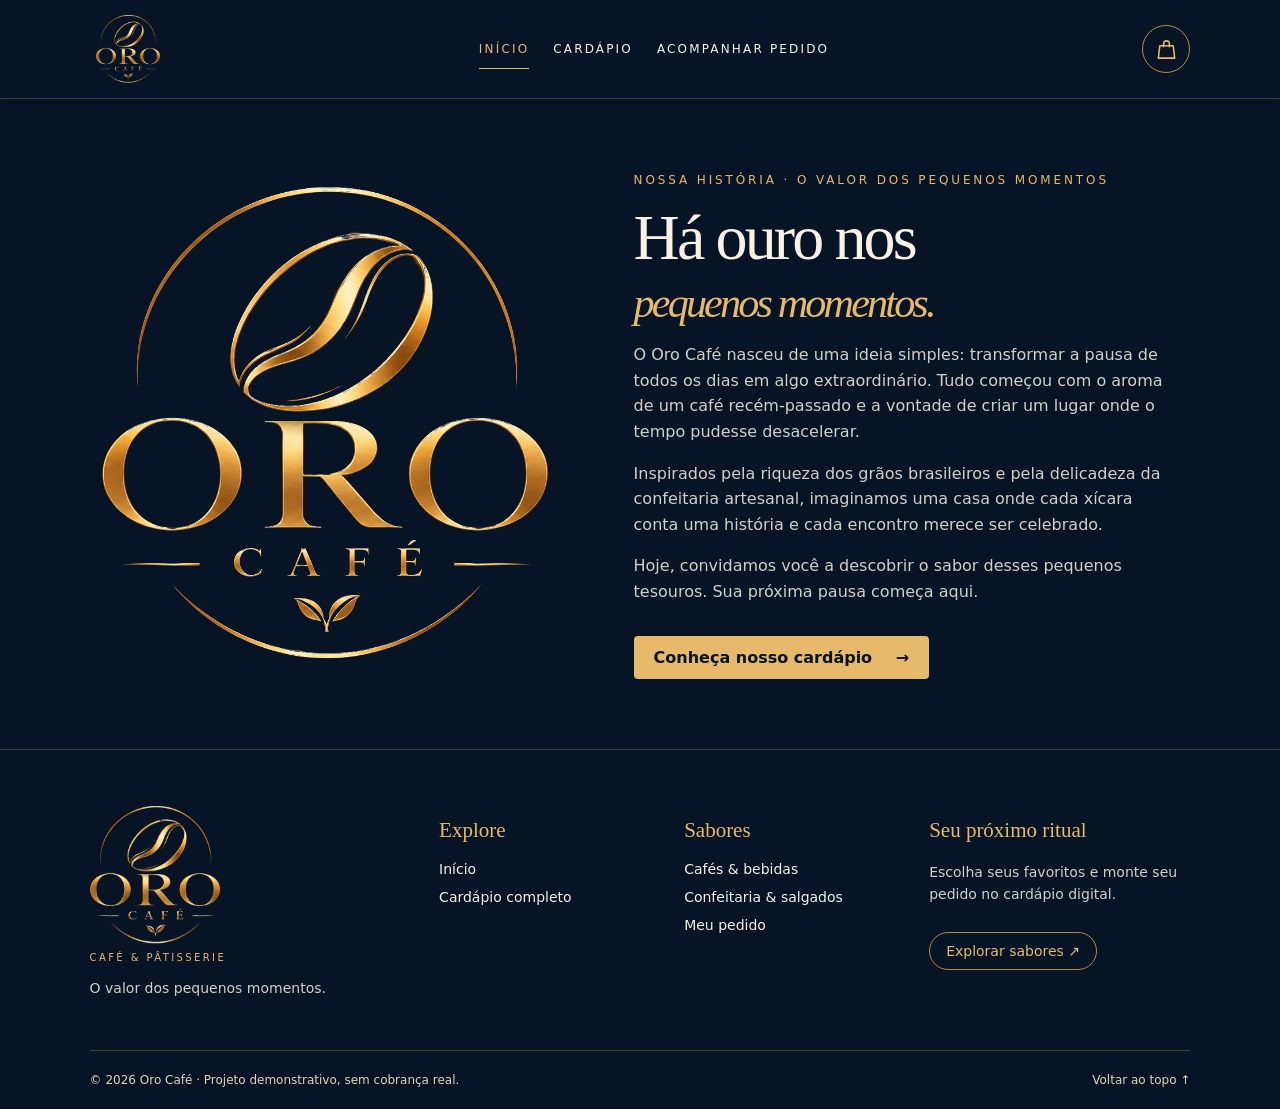
<file: index.html>
<!DOCTYPE html>
<html lang="pt-BR">
<head>
  <meta charset="UTF-8">
  <meta name="viewport" content="width=device-width, initial-scale=1.0">
  <meta http-equiv="refresh" content="0; url=./cafeteria-oro.html">
  <title>Oro Café</title>
</head>
<body>
  <p>Abrindo o Oro Café. <a href="./cafeteria-oro.html">Clique aqui se não for redirecionado.</a></p>
  <script>window.location.replace('./cafeteria-oro.html' + window.location.hash);</script>
</body>
</html>
</file>
<file: estilo.css>
/* Oro Café — estilos, layout, componentes e responsividade. */
/* A ordem da cascata original foi mantida; regras obsoletas e declarações sobrescritas foram removidas. */

* {
  box-sizing: border-box;
}

body {
  margin: 0;
  color: var(--cor-texto);
  font: 16px system-ui,sans-serif;
}

button, a {
  cursor: pointer;
}

button {
  font: inherit;
}

header {
  display: flex;
  align-items: center;
  justify-content: space-between;
}

nav {
  display: flex;
  gap: 24px;
}

a {
  color: inherit;
  text-decoration: none;
}

button, .link-destaque {
  background: var(--cor-destaque);
  color: var(--cor-fundo);
  border: 0;
  padding: 12px 20px;
  font-weight: 700;
  border-radius: 4px;
  display: inline-block;
}

main {
  margin: auto;
}

.apresentacao {
  display: grid;
  align-items: center;
}

h1 {
  margin: 18px 0;
  line-height: 1;
}

p {
  line-height: 1.6;
  opacity: .85;
}

.chamada {
  font-size: 12px;
  letter-spacing: .24em;
  text-transform: uppercase;
}

.cabecalho-secao {
  justify-content: space-between;
}

h2 {
  margin: 0;
}

.filtros {
  display: flex;
  gap: 8px;
  flex-wrap: wrap;
}

.filtros button {
  background: transparent;
  border: 1px solid currentColor;
}

.grade-cardapio {
  display: grid;
}

article {
  overflow: hidden;
}

.imagem-produto {
  min-height: 130px;
  background: color-mix(in srgb,var(--cor-destaque),transparent 80%);
  display: grid;
  place-items: center;
  font-size: 65px;
}

.informacoes-produto {
  padding: 20px;
}

h3 {
  margin: 8px 0 14px;
  font-size: 21px;
}

small {
  opacity: .75;
}

.preco {
  display: flex;
  align-items: center;
  justify-content: space-between;
  gap: 12px;
}

.preco button {
  font-size: 23px;
}

footer {
  margin-top: 45px;
}

dialog {
  border: 0;
  max-width: 95vw;
  width: 440px;
  padding: 25px;
  border-radius: 12px;
  box-shadow: 0 20px 100px #0006;
}

dialog::backdrop {
  background: #0009;
}

input {
  padding: 10px;
  width: 100%;
  margin: 8px 0;
  font: inherit;
}

.apresentacao h1 {
  font-family: Georgia;
  font-weight: 400;
}

@media(max-width:700px) {
  nav {
    display: none;
  }

  main {
    padding: 25px 15px;
  }

  .apresentacao {
    grid-template-columns: 1fr!important;
  }

  .grade-cardapio {
    grid-template-columns: repeat(2,minmax(0,1fr))!important;
  }

  article {
    display: block!important;
  }

  .imagem-produto {
    width: 100%!important;
  }

  .informacoes-produto {
    padding: 12px;
  }

  .cabecalho-secao {
    align-items: start;
    flex-direction: column;
  }
}

:root {
  --cor-rosa: #e4b9ba;
}

body {
  background: var(--cor-fundo);
}

header {
  color: #f8f1e4;
}

main {
  max-width: none;
  padding: 0;
}

.apresentacao {
  color: #f8f1e4;
  max-width: none;
}

.apresentacao h1 {
  font-size: clamp(3rem,6vw,6.2rem);
  letter-spacing: -.045em;
}

.apresentacao h1 em {
  display: block;
  color: var(--cor-dourada);
  font-size: .66em;
  font-weight: 400;
  margin-top: 12px;
}

.apresentacao .chamada {
  color: var(--cor-dourada);
}

.apresentacao .link-destaque {
  background: var(--cor-dourada);
  margin-top: 15px;
}

#menu {
  margin: auto;
}

.cabecalho-secao {
  margin-top: 70px;
}

h2 {
  font-family: Georgia,serif;
  font-weight: 400;
  font-size: clamp(2rem,4vw,3.6rem);
}

.cabecalho-secao .chamada {
  color: var(--cor-destaque);
}

article {
  border: 1px solid #152b4020;
  border-radius: 4px;
  background: #fffcf6;
  text-align: left;
  transition: transform .2s,box-shadow .2s;
}

article:hover {
  transform: translateY(-4px);
  box-shadow: 0 12px 25px #152b4010;
}

.imagem-produto {
  background: #ead2cf!important;
  border-bottom: 0;
  height: 155px;
  color: var(--cor-destaque);
}

article:nth-child(2n) .imagem-produto {
  background: #e8e3d5!important;
  color: #152b40;
}

article:nth-child(3n) .imagem-produto {
  background: #e3e8e9!important;
  color: #152b40;
}

.informacoes-produto h3 {
  font-family: Georgia,serif;
  font-weight: 400;
  font-size: 24px;
}

.preco b {
  color: var(--cor-destaque);
}

.preco button {
  border-radius: 50%;
  width: 38px;
  height: 38px;
  padding: 0;
}

footer {
  margin: 0;
}

dialog {
  background: #f8f1e4;
  color: #152b40;
}

button:disabled {
  opacity: .45;
  cursor: not-allowed;
}

.filtros button {
  border-radius: 30px;
}

button:focus-visible, a:focus-visible {
  outline: 3px solid #e7b96a;
  outline-offset: 3px;
}

@media(max-width:700px) {
  .informacoes-produto h3 {
    font-size: 19px;
  }

  .imagem-produto {
    height: 110px;
    min-height: 110px;
  }

  .cabecalho-secao {
    margin-top: 40px;
  }

  .preco {
    flex-wrap: wrap;
  }
}

header {
  position: sticky;
  top: 0;
  z-index: 5;
  background: #142534;
  padding: 15px 7%;
  box-shadow: 0 3px 15px #0002;
}

nav a {
  text-transform: uppercase;
  font-size: 12px;
  letter-spacing: .18em;
  padding: 12px 0;
}

header button {
  background: #771d34;
  color: #fff2d8;
  border: 1px solid #c79951;
  border-radius: 28px;
}

#menu {
  scroll-margin-top: 100px;
  max-width: none;
  padding: 48px max(5%,calc((100vw - 1200px)/2)) 68px;
  background: radial-gradient(ellipse at 50% 10%,#fff8ec,#f0dfc8);
  position: relative;
}

.cabecalho-secao {
  margin: 0 0 26px;
  display: flex;
  flex-direction: column;
  align-items: center;
  gap: 18px;
}

.titulo-cardapio {
  text-align: center;
}

.titulo-cardapio h2 {
  font-family: Georgia,serif;
  font-size: clamp(2rem,4.5vw,3.5rem);
  letter-spacing: .12em;
  text-transform: uppercase;
  color: #142534;
  margin: 7px 0 10px;
}

.ornamento {
  display: flex;
  align-items: center;
  justify-content: center;
  gap: 12px;
  font-size: 30px;
}

.ornamento:before, .ornamento:after {
  content: '';
  width: 85px;
  height: 1px;
  background: #b78a42;
}

.filtros {
  justify-content: center;
}

.filtros button {
  font-size: 13px;
  padding: 8px 18px;
  border-color: #b78a42;
}

#menu article {
  text-align: center;
}

#menu article .imagem-produto {
  min-height: 0;
  background: transparent!important;
  border: 0;
  display: flex;
  justify-content: center;
  align-items: center;
}

#menu .imagem-produto img {
  width: 100%;
  height: 100%;
  object-fit: contain;
  filter: drop-shadow(0 7px 5px #55341e18);
}

#menu .informacoes-produto {
  padding: 4px 0 0;
}

#menu .informacoes-produto h3 {
  font: 600 15px system-ui;
  text-transform: uppercase;
  color: #142534;
}

#menu .informacoes-produto small {
  color: #745e50;
}

#menu .preco {
  justify-content: center;
  position: relative;
  margin-top: 8px;
}

#menu .preco b {
  font: bold italic 23px Georgia;
}

#menu .preco b:before, #menu .preco b:after {
  content: '';
  vertical-align: middle;
  width: 22px;
  height: 1px;
  background: #b78a42;
  margin: 0 8px;
}

#menu .preco button {
  right: 0;
  font-size: 21px;
}

@media(max-width:700px) {
  #menu {
    padding: 30px 4% 40px;
  }

  #menu .informacoes-produto h3 {
    letter-spacing: .08em;
  }

  #menu .preco b:before, #menu .preco b:after {
    display: none;
  }

  #menu .preco {
    padding-right: 26px;
  }

  #menu .preco button {
    font-size: 17px;
  }
}

html {
  scroll-behavior: smooth;
}

#inicio {
  scroll-margin-top: 95px;
}

.dica-cardapio {
  text-align: center;
  color: #745e50;
  font-size: 14px;
  margin: 0 0 28px;
}

.grade-cardapio {
  grid-template-columns: repeat(4,minmax(0,1fr));
  gap: 22px 18px;
  align-items: center;
}

#menu article {
  position: relative;
  aspect-ratio: 1;
  isolation: isolate;
  border-radius: 50%;
  padding: 0;
  overflow: hidden;
  border: 1px solid #b78a42;
  transition: transform .35s cubic-bezier(.2,.8,.2,1),box-shadow .35s;
  cursor: pointer;
  outline-offset: 5px;
}

#menu article .imagem-produto {
  position: absolute;
  inset: 0;
  width: 100%;
  height: 100%;
  padding: 17%;
  transition: transform .35s,opacity .35s;
  pointer-events: none;
}

#menu article .imagem-produto img {
  object-fit: contain;
  width: 100%;
  height: 100%;
}

#menu article .informacoes-produto {
  position: absolute;
  inset: 0;
  display: flex;
  flex-direction: column;
  justify-content: flex-end;
  align-items: center;
  padding: 0 13% 11%;
  opacity: 0;
  transform: translateY(12px);
  transition: opacity .25s,transform .35s;
  pointer-events: none;
}

#menu article:hover, #menu article:focus-within, #menu article.expandido {
  transform: scale(1.09);
  z-index: 2;
  box-shadow: 0 15px 35px #51351a30;
}

#menu article:hover .imagem-produto, #menu article:focus-within .imagem-produto, #menu article.expandido .imagem-produto {
  transform: translateY(-18%) scale(.72);
}

#menu article:hover .informacoes-produto, #menu article:focus-within .informacoes-produto, #menu article.expandido .informacoes-produto {
  opacity: 1;
  transform: none;
  pointer-events: auto;
}

#menu .informacoes-produto h3 {
  font-size: clamp(11px,1.15vw,15px);
  letter-spacing: .08em;
  margin: 2px 0;
}

#menu .informacoes-produto small {
  font-size: 11px;
  line-height: 1.2;
}

#menu .preco {
  margin: 4px 0 0;
  padding: 0;
  gap: 8px;
  min-height: 30px;
  flex-wrap: nowrap;
}

#menu .preco b {
  font-size: 19px;
  white-space: nowrap;
}

#menu .preco b:before, #menu .preco b:after {
  display: none;
}

#menu .preco button {
  position: static;
  width: 30px;
  height: 30px;
  flex: none;
}

footer {
  background: #142534;
  color: #f8f1e4;
  padding: 56px 7% 0;
}

.conteudo-rodape {
  display: grid;
  grid-template-columns: 1.5fr 1fr 1fr 1.25fr;
  gap: 36px;
  max-width: 1200px;
  margin: auto;
  padding-bottom: 36px;
}

.marca-rodape {
  display: flex;
  align-items: flex-start;
  flex-direction: column;
  gap: 8px;
}

.marca-rodape .chamada {
  color: #e7b96a;
  font-size: 10px;
}

.conteudo-rodape h3 {
  font: 400 21px Georgia;
  color: #e7b96a;
  margin: 12px 0 18px;
}

.conteudo-rodape p {
  font-size: 14px;
  margin: 6px 0 15px;
}

.conteudo-rodape a, .link-rodape {
  display: block;
  font-size: 14px;
  margin: 12px 0;
  color: #f8f1e4;
}

.link-rodape {
  background: none;
  padding: 0;
  font-weight: 400;
}

.conteudo-rodape a:hover, .link-rodape:hover {
  color: #e7b96a;
}

.conteudo-rodape .destaque-rodape {
  display: inline-block;
  border: 1px solid #b78a42;
  border-radius: 25px;
  padding: 10px 16px;
  color: #e7b96a;
}

.base-rodape {
  border-top: 1px solid #e7b96a40;
  display: flex;
  justify-content: space-between;
  gap: 15px;
  padding: 22px 0;
  font-size: 12px;
  color: #e5d3b8;
  max-width: 1200px;
  margin: auto;
}

@media(max-width:950px) {
  .grade-cardapio {
    grid-template-columns: repeat(3,minmax(0,1fr));
  }

  .conteudo-rodape {
    grid-template-columns: repeat(2,1fr);
  }
}

@media(max-width:700px) {
  .grade-cardapio {
    gap: 16px 12px;
  }

  #menu article {
    border-radius: 50%;
    padding: 0;
  }

  #menu article .imagem-produto {
    height: 100%;
  }

  #menu article .informacoes-produto {
    padding-bottom: 8%;
  }

  #menu .informacoes-produto h3 {
    font-size: 11px;
  }

  #menu .informacoes-produto small {
    display: none;
  }

  #menu .preco b {
    font-size: 15px;
  }

  #menu .preco button {
    width: 25px;
    height: 25px;
  }

  #menu article:hover, #menu article:focus-within, #menu article.expandido {
    transform: scale(1.04);
  }

  .conteudo-rodape {
    gap: 22px;
  }

  .base-rodape {
    flex-direction: column;
  }
}

@media(max-width:360px) {
  .grade-cardapio {
    grid-template-columns: repeat(2,minmax(0,1fr))!important;
  }

  .conteudo-rodape {
    grid-template-columns: 1fr;
  }
}

@media(prefers-reduced-motion:reduce) {
  html {
    scroll-behavior: auto;
  }

  #menu article, #menu article * {
    transition: none!important;
  }
}

[hidden] {
  display: none!important;
}

header .marca {
  display: flex;
  align-items: center;
  gap: 10px;
  color: #e7b96a;
}

nav a[href="#menu"] {
  border-bottom: 0;
}

nav a[aria-current="page"] {
  color: #e7b96a;
  border-bottom: 1px solid #e7b96a;
}

.apresentacao {
  grid-template-columns: .9fr 1.1fr;
  min-height: 620px;
  padding: 70px 8%;
  gap: 8%;
}

.logo-apresentacao {
  color: #e7b96a;
  text-align: center;
  display: flex;
  flex-direction: column;
  align-items: center;
  justify-content: center;
}

.apresentacao .historia h1 {
  font-size: clamp(2.8rem,5vw,5rem);
}

.historia p {
  max-width: 620px;
}

.historia .link-destaque span {
  margin-left: 18px;
}

#menu {
  min-height: 65vh;
}

@media(max-width:700px) {
  header {
    flex-wrap: wrap;
    gap: 12px;
    padding: 12px 5%;
  }

  header nav {
    display: flex;
    order: 3;
    width: 100%;
    justify-content: center;
  }

  .apresentacao {
    padding: 35px 7% 50px;
    gap: 30px;
  }

  .logo-apresentacao {
    border-radius: 130px 130px 8px 8px;
  }
}

.logo-apresentacao {
  border-radius: 0;
  position: relative;
}

.botao-sacola {
  display: flex;
  align-items: center;
  gap: 13px;
  transition: transform .2s,box-shadow .2s;
  text-align: left;
}

.botao-sacola:hover {
  transform: translateY(-2px);
  box-shadow: 0 6px 20px #e7b96a35;
}

.envoltorio-sacola {
  position: relative;
  display: grid;
  place-items: center;
  border-radius: 9px;
  flex: none;
}

.envoltorio-sacola #contador-sacola {
  position: absolute;
  right: -6px;
  top: -5px;
  min-width: 18px;
  height: 18px;
  padding: 0 4px;
  background: #842b45;
  color: #fff6e7;
  border-radius: 12px;
  place-items: center;
  font: 700 10px system-ui;
  border: 1px solid #f3d499;
}

#sacola {
  border: 1px solid #b78a42;
}

#sacola h2 {
  font-size: 34px;
}

#sacola form[method=dialog] button {
  background: transparent;
  border: 1px solid #b78a42;
  border-radius: 20px;
  font-size: 12px;
  padding: 7px 12px;
}

@media(max-width:700px) {
  .botao-sacola {
    min-width: 0;
    gap: 9px;
    padding: 8px 10px;
  }

  .envoltorio-sacola {
    width: 32px;
    height: 32px;
  }
}

@media(max-width:350px) {
  header .marca {
    gap: 4px;
  }
}

@media(prefers-reduced-motion:reduce) {
  .botao-sacola {
    transition: none;
  }
}

.botao-sacola {
  width: 48px;
  height: 48px;
  min-width: 0;
  padding: 0;
  justify-content: center;
  border-radius: 50%;
  background: transparent;
  color: #e7b96a;
  border: 1px solid #b78a42;
  box-shadow: none;
}

.envoltorio-sacola {
  background: none;
  width: 32px;
  height: 32px;
}

.envoltorio-sacola #contador-sacola {
  display: none;
}

.botao-sacola:focus-visible {
  outline: 2px solid #e7b96a;
  outline-offset: 4px;
}

header, .apresentacao, footer {
  background: #061426;
}

.logo-apresentacao {
  padding: 0;
  min-height: 0;
}

.logo-principal {
  height: auto;
  display: block;
  object-fit: contain;
}

.logo-cabecalho {
  object-fit: contain;
  display: block;
}

.logo-rodape {
  height: auto;
  display: block;
}

.apresentacao {
  background: #061426;
}

@media(max-width:700px) {
  .logo-apresentacao {
    min-height: 0;
  }
}

:root {
  --cor-fundo: #061426;
  --cor-texto: #f8f1e4;
  --cor-destaque: #e7b96a;
  --cor-dourada: #e7b96a;
}

body, main, header, .apresentacao, footer, #menu {
  background: #061426;
  color: #f8f1e4;
}

#menu {
  border-top: 0;
}

.logo-apresentacao {
  background: none;
  border: 0;
}

.logo-principal {
  width: min(100%,480px);
  margin: auto;
}

.logo-cabecalho {
  width: 76px;
  height: 68px;
}

.logo-rodape {
  width: 130px;
}

.logo-cardapio {
  width: 125px;
  height: auto;
  display: block;
  margin: 0 auto 20px;
}

.titulo-cardapio h2, .dica-cardapio {
  color: #f8f1e4;
}

.ornamento {
  color: #e7b96a;
}

.filtros button {
  color: #f8f1e4;
}

.filtros button.ativo {
  background: #e7b96a;
  color: #061426;
  border-color: #e7b96a;
}

#menu article {
  background: radial-gradient(circle at 40% 30%,#20394e,#10243a);
  border-color: #b78a42;
  box-shadow: 0 8px 22px #0003;
}

#menu article .informacoes-produto {
  background: linear-gradient(transparent 20%,#10243aaa 50%,#10243a 76%);
}

#menu .informacoes-produto h3, #menu .informacoes-produto small {
  color: #f8f1e4;
}

#menu .preco b {
  color: #e7b96a;
}

#menu .preco button {
  background: #e7b96a;
  color: #061426;
}

#sacola form[method=dialog] button {
  color: #e7b96a;
}

.apresentacao .link-destaque {
  color: #061426;
}

footer {
  border-top: 1px solid #b78a4255;
}

header {
  border-bottom: 1px solid #b78a4255;
}

@media(max-width:700px) {
  .logo-cabecalho {
    width: 64px;
    height: 56px;
  }

  .logo-cardapio {
    width: 100px;
  }

  .logo-principal {
    max-width: 310px;
  }
}

#transicao-tela {
  position: fixed;
  inset: 0;
  z-index: 99999;
  clip-path: circle(0px at var(--origem-x,7%) var(--origem-y,6%));
  pointer-events: none;
  visibility: hidden;
}

#transicao-tela.transicionando {
  visibility: visible;
}

#acompanhar {
  padding: 36px 0 64px;
  min-height: 65vh;
}

.cabecalho-acompanhamento {
  margin-bottom: 35px;
}

.cabecalho-acompanhamento h1 {
  font-family: Georgia,serif;
  font-weight: 400;
  font-size: clamp(2.4rem,5vw,4rem);
  color: #e7b96a;
}

.grade-acompanhamento {
  display: grid;
  grid-template-columns: 1fr 1fr;
  gap: 24px;
}

.painel-acompanhamento {
  padding: 28px;
  border: 1px solid #b78a4266;
  border-radius: 20px;
  background: #10243a;
}

.painel-acompanhamento h2 {
  font: 400 30px Georgia;
  color: #e7b96a;
  margin: 12px 0;
}

.etapa-pedido {
  padding: 13px 0;
  border-bottom: 1px solid #e7b96a25;
  display: flex;
  gap: 12px;
  align-items: center;
}

.etapa-pedido span {
  width: 27px;
  height: 27px;
  border: 1px solid #b78a42;
  border-radius: 50%;
  display: grid;
  place-items: center;
  color: #e7b96a;
}

.etapa-pedido.concluida span {
  background: #e7b96a;
  color: #061426;
}

.etapa-pedido.pendente {
  opacity: .55;
}

.tabuleiro-memoria {
  display: grid;
  grid-template-columns: repeat(4,1fr);
  gap: 9px;
  margin: 18px 0;
}

.tabuleiro-memoria button {
  aspect-ratio: 1;
  padding: 0;
  border: 1px solid #b78a42;
  border-radius: 12px;
  background: #061426;
  color: #e7b96a;
  font-size: clamp(20px,3vw,32px);
  transition: transform .2s;
}

.tabuleiro-memoria button:hover:not(:disabled) {
  transform: scale(1.06);
  background: #203c54;
}

.tabuleiro-memoria button.encontrado {
  color: #061426;
}

#placar-memoria {
  color: #e7b96a;
  font-size: 14px;
}

#confirmacao-pedido {
  max-width: min(440px,92vw);
  text-align: center;
  background: #10243a;
  color: #f8f1e4;
  border: 1px solid #b78a42;
  border-radius: 20px;
  padding: 32px;
}

#confirmacao-pedido::backdrop {
  background: #020b18b8;
}

.sinal-confirmacao {
  display: grid;
  place-items: center;
  width: 64px;
  height: 64px;
  border-radius: 50%;
  background: #e7b96a;
  color: #061426;
  font-size: 32px;
  margin: 0 auto 20px;
}

#confirmacao-pedido h2 {
  font: 400 30px Georgia;
  color: #e7b96a;
}

.fechar-confirmacao {
  background: none;
  color: #e7b96a;
  margin-top: 8px;
}

header nav {
  flex-wrap: wrap;
  justify-content: center;
}

@media(max-width:700px) {
  .grade-acompanhamento {
    grid-template-columns: 1fr;
  }

  .painel-acompanhamento {
    padding: 20px;
  }

  header nav {
    gap: 12px;
  }

  header nav a {
    font-size: 12px;
  }
}

@media(prefers-reduced-motion:reduce) {
  #transicao-tela {
    display: none;
  }
}

.seletor-jogos {
  display: flex;
  gap: 8px;
  margin: 20px 0 24px;
}

.seletor-jogos button, .botao-secundario-jogo, .controles-cobrinha button {
  background: #061426;
  color: #e7b96a;
  border: 1px solid #b78a4277;
  border-radius: 10px;
  padding: 12px;
  cursor: pointer;
}

.seletor-jogos button {
  flex: 1;
}

.seletor-jogos button[aria-pressed=true] {
  background: #e7b96a;
  color: #061426;
  border-color: #e7b96a;
  font-weight: 700;
}

.painel-jogos h3 {
  font: 400 24px Georgia;
  color: #e7b96a;
  margin: 12px 0;
}

.painel-jogos p {
  line-height: 1.5;
}

.tabuleiro-memoria button {
  position: relative;
  overflow: hidden;
  display: grid;
  place-items: center;
  min-width: 0;
}

.tabuleiro-memoria button img {
  width: 100%;
  height: 100%;
  object-fit: contain;
  padding: 8%;
  box-sizing: border-box;
}

.tabuleiro-memoria button.revelada {
  background: #263b4c;
  border-color: #e7b96a;
}

.tabuleiro-memoria button.encontrado {
  background: #b78a4230;
  opacity: 1;
  box-shadow: inset 0 0 0 1px #e7b96a;
}

.tabuleiro-memoria button:disabled {
  cursor: default;
}

.marca-carta {
  font: 400 clamp(15px,3vw,25px) Georgia;
  letter-spacing: .05em;
}

.marca-carta small {
  display: block;
  font: 9px sans-serif;
  letter-spacing: .13em;
}

.tabuleiro-memoria button:focus-visible, .seletor-jogos button:focus-visible, .controles-cobrinha button:focus-visible {
  outline: 2px solid #fff;
  outline-offset: 3px;
}

#tabuleiro-cobrinha {
  display: block;
  width: 100%;
  max-width: 360px;
  height: auto;
  margin: 16px auto;
  border: 1px solid #b78a42;
  border-radius: 12px;
  background: #061426;
  touch-action: none;
}

#placar-cobrinha {
  color: #e7b96a;
  font-size: 14px;
}

.acoes-cobrinha {
  display: flex;
  gap: 10px;
  align-items: stretch;
}

.acoes-cobrinha .botao-compra {
  flex: 1;
  margin: 0;
}

.controles-cobrinha {
  display: grid;
  grid-template-columns: repeat(3,48px);
  gap: 6px;
  justify-content: center;
  margin: 18px auto;
}

.controles-cobrinha button:first-child {
  grid-column: 2;
}

.controles-cobrinha button:nth-child(2) {
  grid-column: 1;
}

.controles-cobrinha button {
  font-size: 20px;
  padding: 8px;
  touch-action: manipulation;
}

.dica-jogo {
  text-align: center;
  font-size: 12px;
  opacity: .75;
}

.painel-jogos [hidden] {
  display: none!important;
}

#sacola {
  position: fixed;
  inset: 80px 5% auto auto;
  margin: 0;
  width: min(390px,90vw);
  max-height: 80vh;
  overflow: auto;
  background: #10243a;
  color: #f8f1e4;
  box-shadow: 0 18px 65px #0008;
  padding: 24px;
  border-radius: 18px;
}

#sacola::backdrop {
  background: #0005;
}

#sacola h2 {
  font: 30px Georgia;
  margin: 8px 0 20px;
}

#sacola .fechar-resumo {
  float: right;
  background: transparent;
  color: #e7b96a;
  font-size: 22px;
  padding: 0 8px;
}

#sacola .linha-sacola {
  display: flex;
  align-items: center;
  gap: 12px;
  border-bottom: 1px solid #e7b96a25;
  padding: 10px 0;
}

.linha-sacola img {
  width: 55px;
  height: 55px;
  object-fit: contain;
}

.linha-sacola div {
  flex: 1;
}

.linha-sacola small {
  display: block;
  color: #e5d3b8;
}

.linha-sacola b {
  white-space: nowrap;
  color: #e7b96a;
}

.botao-compra {
  display: block;
  width: 100%;
  background: #e7b96a;
  color: #061426;
  border-radius: 9px;
  padding: 14px;
  font-weight: 700;
  margin-top: 15px;
}

.botao-compra:disabled {
  opacity: .4;
  cursor: not-allowed;
}

#pedido {
  max-width: 1250px;
  margin: auto;
  padding: 65px 6% 85px;
  min-height: 65vh;
  color: #f8f1e4;
}

#pedido h1 {
  font: clamp(36px,5vw,62px) Georgia;
  color: #e7b96a;
  margin: 15px 0 30px;
}

#pedido .grade-carrinho {
  display: grid;
  grid-template-columns: minmax(0,1.6fr) minmax(0,1fr);
  gap: 28px;
  align-items: start;
}

.painel-carrinho {
  background: #10243a;
  border: 1px solid #b78a4260;
  border-radius: 18px;
  padding: 24px;
}

.painel-carrinho h2 {
  font: 28px Georgia;
  color: #e7b96a;
  margin: 0 0 18px;
}

.linha-carrinho {
  display: grid;
  grid-template-columns: 80px minmax(0,1fr) auto;
  gap: 16px;
  align-items: center;
  border-bottom: 1px solid #e7b96a25;
  padding: 16px 0;
}

.linha-carrinho img {
  width: 80px;
  height: 80px;
  object-fit: contain;
}

.linha-carrinho small {
  display: block;
  color: #e5d3b8;
  margin: 6px 0;
}

.quantidade {
  display: flex;
  align-items: center;
  gap: 8px;
}

.quantidade button {
  background: transparent;
  border: 1px solid #b78a42;
  color: #e7b96a;
  padding: 5px 10px;
  border-radius: 6px;
}

.quantidade .remover-item {
  border: 0;
  font-size: 12px;
  text-decoration: underline;
}

.linha-carrinho strong {
  color: #e7b96a;
  white-space: nowrap;
}

.linha-resumo {
  display: flex;
  justify-content: space-between;
  gap: 10px;
  margin: 15px 0;
}

.total-geral {
  border-top: 1px solid #b78a4260;
  padding-top: 16px;
  font-size: 22px;
  color: #e7b96a;
}

#finalizar-pedido label {
  display: block;
  margin-top: 20px;
  font-size: 14px;
}

#finalizar-pedido input {
  display: block;
  width: 100%;
  background: #061426;
  color: #f8f1e4;
  border: 1px solid #b78a4260;
  padding: 12px;
  border-radius: 8px;
  margin-top: 8px;
}

#pedido .voltar-cardapio {
  color: #e7b96a;
  text-decoration: underline;
}

#aviso {
  color: #e7b96a;
  line-height: 1.5;
}

@media(max-width:700px) {
  #pedido .grade-carrinho {
    grid-template-columns: 1fr;
  }

  .painel-carrinho {
    padding: 16px;
  }

  .linha-carrinho {
    grid-template-columns: 55px minmax(0,1fr) auto;
    gap: 8px;
  }

  .linha-carrinho img {
    width: 55px;
    height: 55px;
  }

  #sacola {
    top: 110px;
  }
}

.envoltorio-sacola #contador-sacola:not([hidden]) {
  display: grid;
  position: absolute;
  top: -5px;
  right: -7px;
  min-width: 17px;
  height: 17px;
  padding: 0 4px;
  border-radius: 99px;
  background: #e7b96a;
  color: #061426;
  border: 1px solid #061426;
  font: 700 10px system-ui;
  place-items: center;
  box-sizing: border-box;
  pointer-events: none;
}

.envoltorio-sacola #contador-sacola[hidden] {
  display: none!important;
}

#menu .preco button.adicionado {
  background: #e7b96a;
  color: #061426;
  animation: oro-adicionado .28s ease-out;
  font-weight: 800;
}

@keyframes oro-adicionado {
  0% {
    transform: scale(.85);
  }

  55% {
    transform: scale(1.18);
  }

  100% {
    transform: scale(1);
  }
}

@media(prefers-reduced-motion:reduce) {
  #menu .preco button.adicionado {
    animation: none;
  }
}

#transicao-tela {
  background: var(--cor-fundo);
}
</file>
